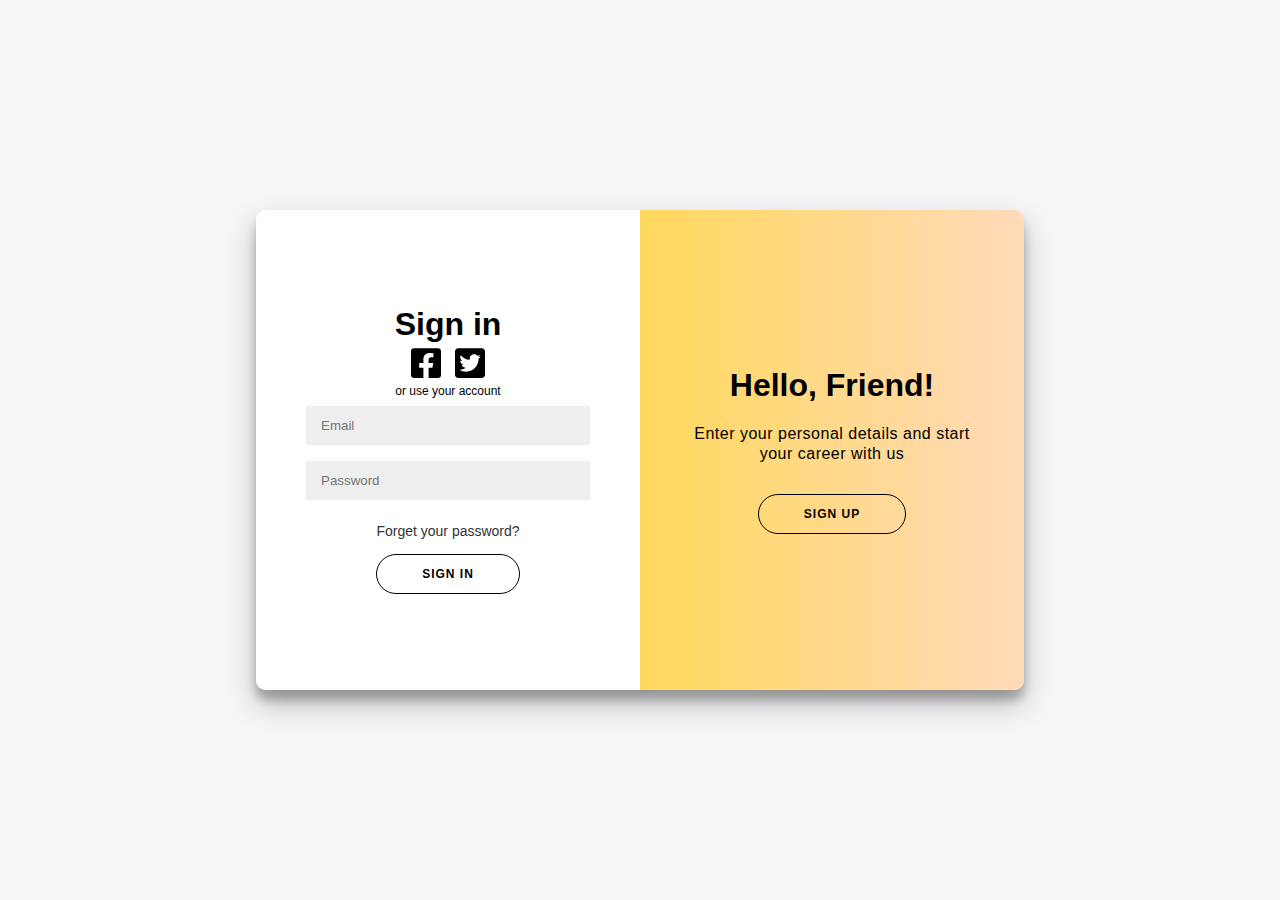
<file: index.html>
<!DOCTYPE html>
<html>
<head>
    <meta charset="UTF-8" />
    <meta name="viewport" content="width=device-width, initial-scale=1.0" />
    <meta http-equiv="X-UA-Compatible" content="ie=edge" />
    <link rel="stylesheet" href="styles/style.css" />
    <title>HNG | INTERNSHIP</title>
</head>
<body>
    <div class="container" id="container">
        <div class="form-container sign-up-container">
            <form action="#">
                <h1>Create Account</h1>
                <div class="social-container">
                    <a href="#" class="social"><img src="img/facebook-square.svg" alt="Facebook"></a>
                    <a href="#" class="social"><img src="img/twitter-square.svg" alt="Twitter"></a>
                </div>
                <span>or use your email for registration</span>
                <input type="text" placeholder="Name" />
                <input type="email" placeholder="Email" />
                <input type="password" placeholder="Password" />
                <button class="btn">Sign Up</button>
            </form>
        </div>
        <div class="form-container sign-in-container">
            <form action="#">
                <h1>Sign in</h1>
                <div class="social-container">
                    <a href="#" class="social"><img src="img/facebook-square.svg" alt="Facebook"></a>
                    <a href="#" class="social"><img src="img/twitter-square.svg" alt="Twitter"></a>
                </div>
                <span>or use your account</span>
                <input type="email" placeholder="Email" />
                <input type="password" placeholder="Password" />
                <a href="#">Forget your password?</a>
                <button class="btn">Sign In</button>
            </form>
        </div>
        <div class="overlay-container">
            <div class="overlay">
                <div class="overlay-panel overlay-left">
                    <h1>Welcome Back!</h1>
                    <p>
                        To keep connected with us please login with your personal info
                    </p>
                    <button class="btn ghost" id="signIn">Sign In</button>
                </div>
                <div class="overlay-panel overlay-right">
                    <h1>Hello, Friend!</h1>
                    <p>Enter your personal details and start your career with us</p>
                    <button class="btn ghost" id="signUp">Sign Up</button>
                </div>
            </div>
        </div>
    </div>
    <script src="js/main.js"></script>
</body>
</html>
</file>
<file: styles/style.css>
* {
  -webkit-box-sizing: border-box;
          box-sizing: border-box;
}

body {
  font-family: "Dosis", sans-serif;
  background: #f6f5f7;
  display: -webkit-box;
  display: -ms-flexbox;
  display: flex;
  -webkit-box-orient: vertical;
  -webkit-box-direction: normal;
      -ms-flex-direction: column;
          flex-direction: column;
  -webkit-box-pack: center;
      -ms-flex-pack: center;
          justify-content: center;
  -webkit-box-align: center;
      -ms-flex-align: center;
          align-items: center;
  height: 100vh;
  margin: 0 50px;
}

.hng-head {
  margin-top: 0px;
}

.hng-head,
.hng-team-name {
  font-family: "Copperplate Gothic", sans-serif;
}

.hng-team-name {
  letter-spacing: 2px;
}

h1 {
  font-weight: bold;
  margin: 0;
}

p {
  font-sze: 14px;
  font-weight: 100;
  line-height: 20px;
  letter-spacing: 0.5px;
  margin: 20px 0 30px;
}

span {
  font-size: 12px;
}

a {
  color: #333;
  font-size: 14px;
  text-decoration: none;
  margin: 15px 0;
}

.container {
  background: white;
  border-radius: 10px;
  -webkit-box-shadow: 0 14px 28px rgba(0, 0, 0, 0.25), 0 10px 10px rgba(0, 0, 0, 0.22);
          box-shadow: 0 14px 28px rgba(0, 0, 0, 0.25), 0 10px 10px rgba(0, 0, 0, 0.22);
  position: relative;
  overflow: hidden;
  width: 768px;
  max-width: 100%;
  min-height: 480px;
}

.form-container form {
  background: white;
  display: -webkit-box;
  display: -ms-flexbox;
  display: flex;
  -webkit-box-orient: vertical;
  -webkit-box-direction: normal;
      -ms-flex-direction: column;
          flex-direction: column;
  padding: 0 50px;
  height: 100%;
  -webkit-box-pack: center;
      -ms-flex-pack: center;
          justify-content: center;
  -webkit-box-align: center;
      -ms-flex-align: center;
          align-items: center;
  text-align: center;
}

.scoial-container {
  margin: 20px 0;
}

.social-container a {
  display: -webkit-inline-box;
  display: -ms-inline-flexbox;
  display: inline-flex;
  -webkit-box-pack: center;
      -ms-flex-pack: center;
          justify-content: center;
  -webkit-box-align: center;
      -ms-flex-align: center;
          align-items: center;
  margin: 0 5px;
  height: 40px;
  width: 30px;
}

.social img {
  width: 30px;
}

.form-container input {
  background: #eee;
  border: none;
  padding: 12px 15px;
  margin: 8px 0;
  width: 100%;
  outline: none;
}

.btn {
  border-radius: 20px;
  border: 1px solid black;
  background: transparent;
  color: black;
  font-size: 12px;
  font-weight: bold;
  padding: 12px 45px;
  letter-spacing: 1px;
  text-transform: uppercase;
  -webkit-transition: -webkit-transform 80ms ease-in;
  transition: -webkit-transform 80ms ease-in;
  transition: transform 80ms ease-in;
  transition: transform 80ms ease-in, -webkit-transform 80ms ease-in;
}

.btn:active {
  -webkit-transform: scale(0.95);
          transform: scale(0.95);
}

.btn:focus {
  outline: none;
}

.ghost {
  background: transparent;
  border-color: black;
}

.form-container {
  position: absolute;
  top: 0;
  height: 100%;
  -webkit-transition: all 0.6s ease-in-out;
  transition: all 0.6s ease-in-out;
}

.sign-in-container {
  left: 0;
  width: 50%;
  z-index: 2;
}

.sign-up-container {
  left: 0;
  width: 50%;
  opacity: 0;
  z-index: 1;
}

.overlay-container {
  position: absolute;
  top: 0;
  left: 50%;
  width: 50%;
  height: 100%;
  overflow: hidden;
  -webkit-transition: -webkit-transform 0.6s ease-in-out;
  transition: -webkit-transform 0.6s ease-in-out;
  transition: transform 0.6s ease-in-out;
  transition: transform 0.6s ease-in-out, -webkit-transform 0.6s ease-in-out;
  z-index: 100;
}

.overlay {
  background: #yellow;
  background: -webkit-gradient(linear, left top, right top, from(gold), to(peachpuff)) no-repeat 0 0/cover;
  background: linear-gradient(to right, gold, peachpuff) no-repeat 0 0/cover;
  color: black;
  position: relative;
  left: -100%;
  height: 100%;
  width: 200%;
  -webkit-transform: translateX(0);
          transform: translateX(0);
  -webkit-transition: -webkit-transform 0.6s ease-in-out;
  transition: -webkit-transform 0.6s ease-in-out;
  transition: transform 0.6s ease-in-out;
  transition: transform 0.6s ease-in-out, -webkit-transform 0.6s ease-in-out;
}

.overlay-panel {
  position: absolute;
  top: 0;
  display: -webkit-box;
  display: -ms-flexbox;
  display: flex;
  -webkit-box-orient: vertical;
  -webkit-box-direction: normal;
      -ms-flex-direction: column;
          flex-direction: column;
  -webkit-box-pack: center;
      -ms-flex-pack: center;
          justify-content: center;
  -webkit-box-align: center;
      -ms-flex-align: center;
          align-items: center;
  padding: 0 40px;
  height: 100%;
  width: 50%;
  text-align: center;
  -webkit-transform: translateX(0);
          transform: translateX(0);
  -webkit-transition: -webkit-transform 0.6s ease-in-out;
  transition: -webkit-transform 0.6s ease-in-out;
  transition: transform 0.6s ease-in-out;
  transition: transform 0.6s ease-in-out, -webkit-transform 0.6s ease-in-out;
}

.overlay-right {
  right: 0;
  -webkit-transform: translateX(0);
          transform: translateX(0);
}

.overlay-left {
  -webkit-transform: translateX(-20%);
          transform: translateX(-20%);
}

.container.right-panel-active .sign-in-container {
  -webkit-transform: translateX(100%);
          transform: translateX(100%);
}

.container.right-panel-active .overlay-container {
  -webkit-transform: translateX(-100%);
          transform: translateX(-100%);
}

.container.right-panel-active .sign-up-container {
  -webkit-transform: translateX(100%);
          transform: translateX(100%);
  opacity: 1;
  z-index: 5;
}

.container.right-panel-active .overlay {
  -webkit-transform: translateX(50%);
          transform: translateX(50%);
}

.container.right-panel-active .overlay-left {
  -webkit-transform: translateX(0);
          transform: translateX(0);
}

.container.right-panel-active .overlay-right {
  -webkit-transform: translateX(20%);
          transform: translateX(20%);
}
/*# sourceMappingURL=style.css.map */
</file>
